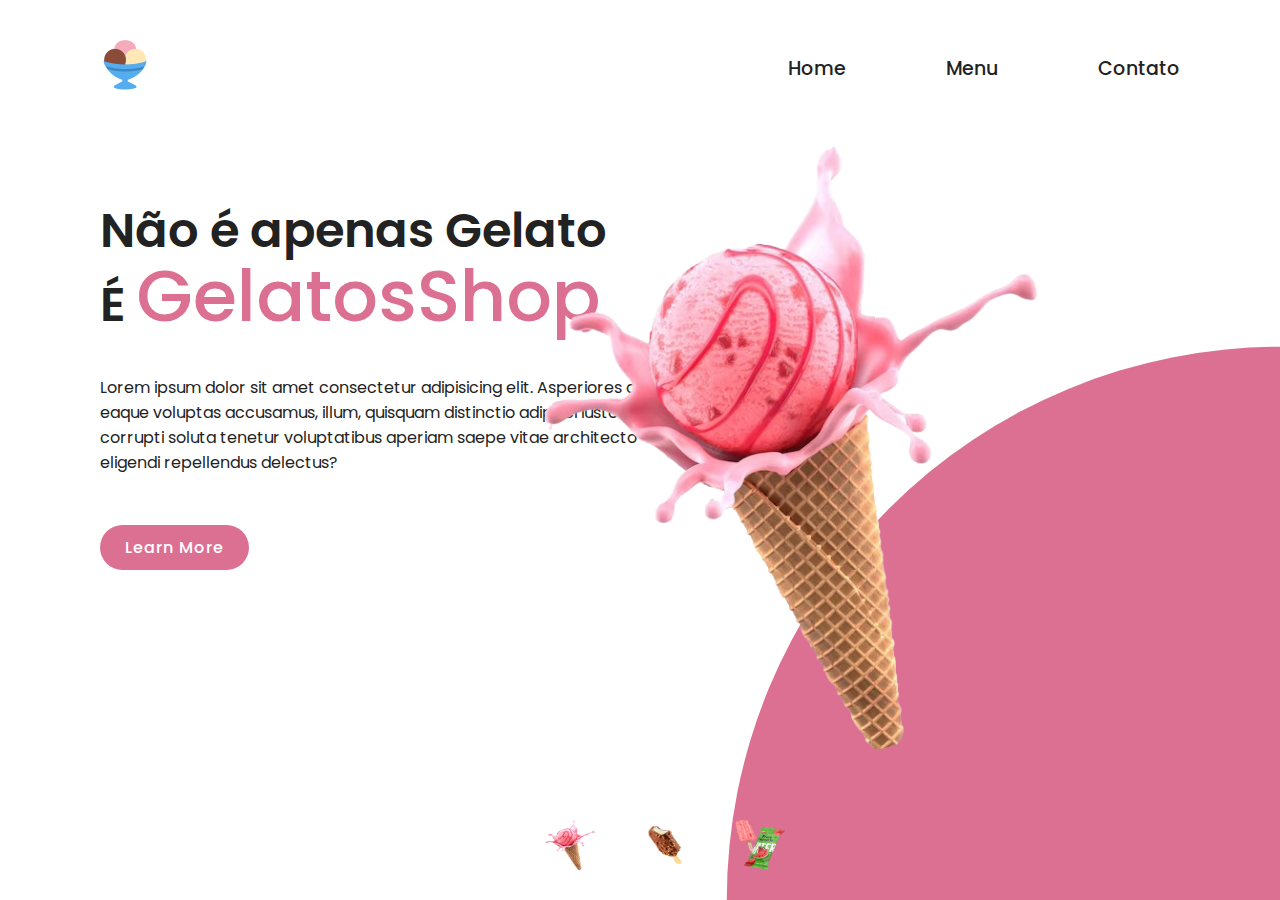
<file: index.html>
<!DOCTYPE html>
<html lang="en">
<head>
    <meta charset="UTF-8">
    <meta http-equiv="X-UA-Compatible" content="IE=edge">
    <meta name="viewport" content="width=device-width, initial-scale=1.0">
    <link rel="stylesheet" href="style.css">
    <link rel="shortcut icon" href="assets/images/favicon.ico" type="image/x-icon">
    <title>GelatosShop</title>
</head>
<body>
    <section>
        <div class="circle"></div>
        <header>
            <a href="#"><img src="assets/images/logo.png" alt="logo" class="logo"></a>
            <nav class="navegation">
                <ul>
                    <li><a href="#">Home</a></li>
                    <li><a href="#">Menu</a></li>
                    <li><a href="#">Contato</a></li>
                </ul>
            </nav>
        </header>
        <div class="content">
            <div class="text">
                <h2>Não é apenas Gelato</h2>
                <h2 class="gelato">É <span>GelatosShop</span></h2>
                <p>Lorem ipsum dolor sit amet consectetur adipisicing elit. Asperiores autem eaque voluptas accusamus, illum, quisquam distinctio adipisci iusto earum corrupti soluta tenetur voluptatibus aperiam saepe vitae architecto eligendi repellendus delectus?</p>
                <a href="#">Learn More</a>
            </div>
        </div>
        <ul class="icons">
            <li><img src="assets/images/sorvete.png" alt="thumb1" onclick="imgSlider('assets/images/sorvete.png'); changeCircleColor('palevioletred')"></li>
            <li><img src="assets/images/sorvete2.png" alt="thumb2" onclick="imgSlider('assets/images/sorvete2.png'); changeCircleColor('brown')"></li>
            <li><img src="assets/images/sorvete3.png" alt="thumb3" onclick="imgSlider('assets/images/sorvete3.png'); changeCircleColor('#00ff00')"></li>
        </ul>
        <div class="boxImg">
            <img src="assets/images/sorvete.png" class="sorvete" alt="sorvete">
        </div>
    </section>
    <script type="text/javascript">
        function imgSlider(anything){
            document.querySelector('.sorvete').src = anything;
        }

        function changeCircleColor(color){
            const circle = document.querySelector('.circle');
            circle.style.background = color;
        }

        function toggleMenu(){
            var menuToggle = document.querySelector('.toggle');
            var navigation = document.querySelector('.navigation');
            menuToggle.classList.toggle('ativo');
            navigation.classList.toggle('ativo');

        }
    </script>
</body>
</html>
</file>
<file: style.css>
@import url('https://fonts.googleapis.com/css2?family=Poppins:wght@200;300;400;500;600;700;800;900&display=swap');

*{
    margin: 0;
    padding: 0;
    box-sizing: border-box;
    font-family: 'Poppins', sans-serif;
}
section{
    position: relative;
    width: 100%;
    min-height: 100vh;
    padding: 100px;
    display: flex;
    justify-content: space-between;
    align-items: center;
    background: #fff;
    overflow: hidden;
}
.circle{
    position: absolute;
    top: 0;
    left: 0;
    width: 100%;
    height: 100%;
    background: palevioletred;
    clip-path: circle(50% at bottom right);
}
header{
    position: absolute;
    top: 0;
    left: 0;
    width: 100%;
    padding: 40px 100px;
    display: flex;
    align-items: center;
    justify-content: space-between;
}
img{
    width: 100%;
}
header .logo{
    position: relative;
    max-width: 50px;
}
header .navegation ul{
    position: relative;
    display: flex;
}
header .navegation  li{
    list-style: none;
}
header .navegation li a{
    display: inline-block;
    color: #222;
    font-weight: 500;
    text-decoration: none;
    font-size: 19px;
    margin-left: 100px;
}
.content{
    position: relative;
    width: 100%;
    display: flex;
    align-items: center;
    justify-content: space-between;
}
.content .text{
    position: relative;
    max-width: 600px;
    margin-right: 20px;
    margin-top: -10rem;
}
.content .text h2{
    color: #222;
    font-size: 3em;
    margin-bottom: 10px;
    line-height: 2.5em;
    font-weight: 600;
}
.content .text h2 span{
    font-size: 1.5em;
    color: palevioletred;
    font-weight: 500;
}
.content .text p{
    color: #222;
}
.content .text a{
    display: inline-block;
    margin-top: 50px;
    padding: 10px 25px;
    background: palevioletred;
    color: #fff;
    font-weight: 500;
    letter-spacing: 1px;
    text-decoration: none;
    border-radius: 40px;
    transition: 0.3s ease-in-out;
}
.content .text a:hover{
    transform: translateY(-10px);
}
.icons{
    position: absolute;
    bottom: 30px;
    left: 500px;
    display: flex;
    justify-content: center;
    align-items: center;
}
.icons li{
    list-style: none;
    cursor: pointer;
}
.icons li img{
    display: inline-block;
    margin-left: 45px;
    width: 50px;
    height: 50px;
    display: flex;
    justify-content: center;
    align-items: center;
    transition:  0.3s ease-in-out;
}
.icons li img:hover{
    transform: translateY(-10px);
}
.icons li img{
    max-width: 60px;
}
.boxImg{
    position: absolute;
    right: 0;
    margin-right: 15rem;
}
.boxImg img{
    width: 500px;
}
.gelato{
    margin-top: -65px;
}
</file>
